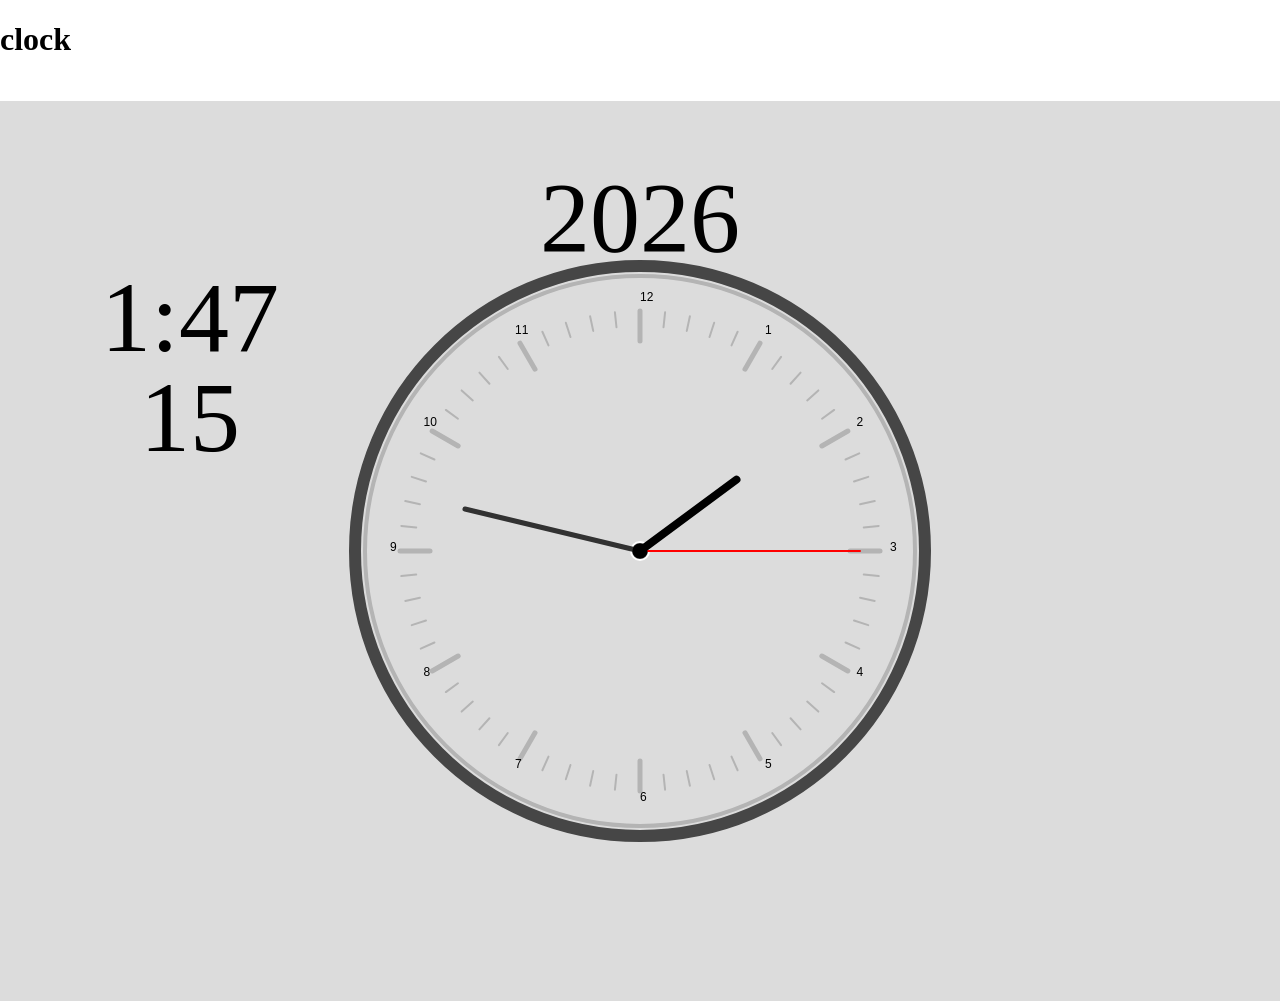
<file: clock/index.html>
<!DOCTYPE html>
<html lang="en">
<head>
  <meta charset="utf-8">
  <link rel="stylesheet" type="text/css" href="style.css">
  <script src="p5.js"></script>
  <script src="p5.sound.min.js"></script>
 
</head>
<body>
  <h1>clock</h1>
　<main></main>
  <script src="sketch.js"></script>
  
  
</body>
</html>
</file>
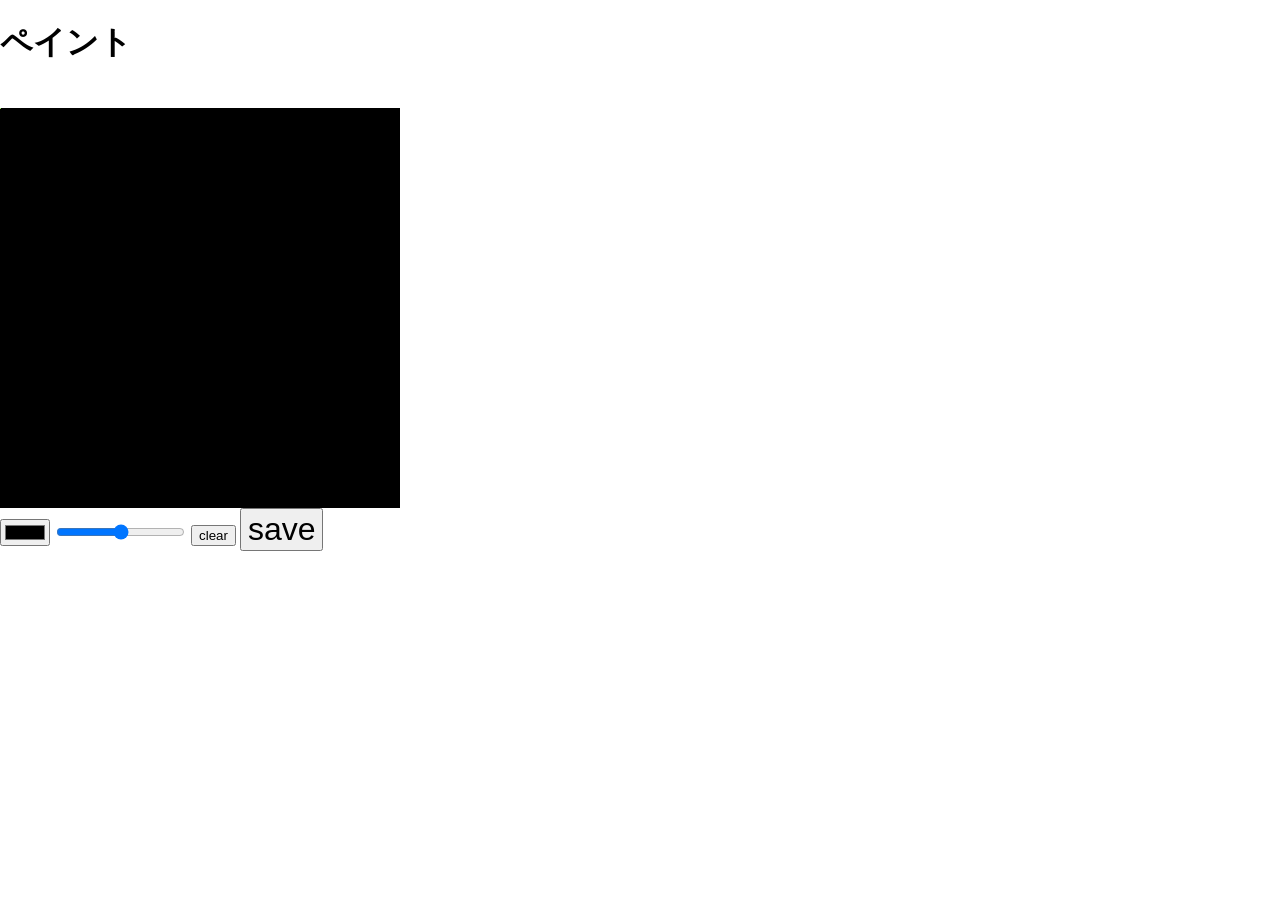
<file: paint/index.html>
<!DOCTYPE html>
<html lang="en">
<head>
  <meta charset="utf-8">
  <link rel="stylesheet" type="text/css" href="style.css">
  <script src="p5.js"></script>
  <script src="p5.sound.min.js"></script>
  <script src="encode.js"></script>
 
</head>
<body>
  <h1>ペイント</h1>
　<main></main>

<input id="color" type="color">
<input id="weight" type="range" min="1" max="100">
<button id="clear">clear</button>
  <button id="save">save</button>
  <script src="sketch.js"></script>
</body>
</html>
</file>
<file: clock/style.css>
@charset "utf-8";

html, body {
  margin: 0;
  padding: 0;
}

canvas {
  display: block;
}

#save{
  font-size:32px
}
</file>
<file: paint/style.css>
@charset "utf-8";

html, body {
  margin: 0;
  padding: 0;
}

canvas {
  display: block;
}

#save{
  font-size:32px
}
</file>
